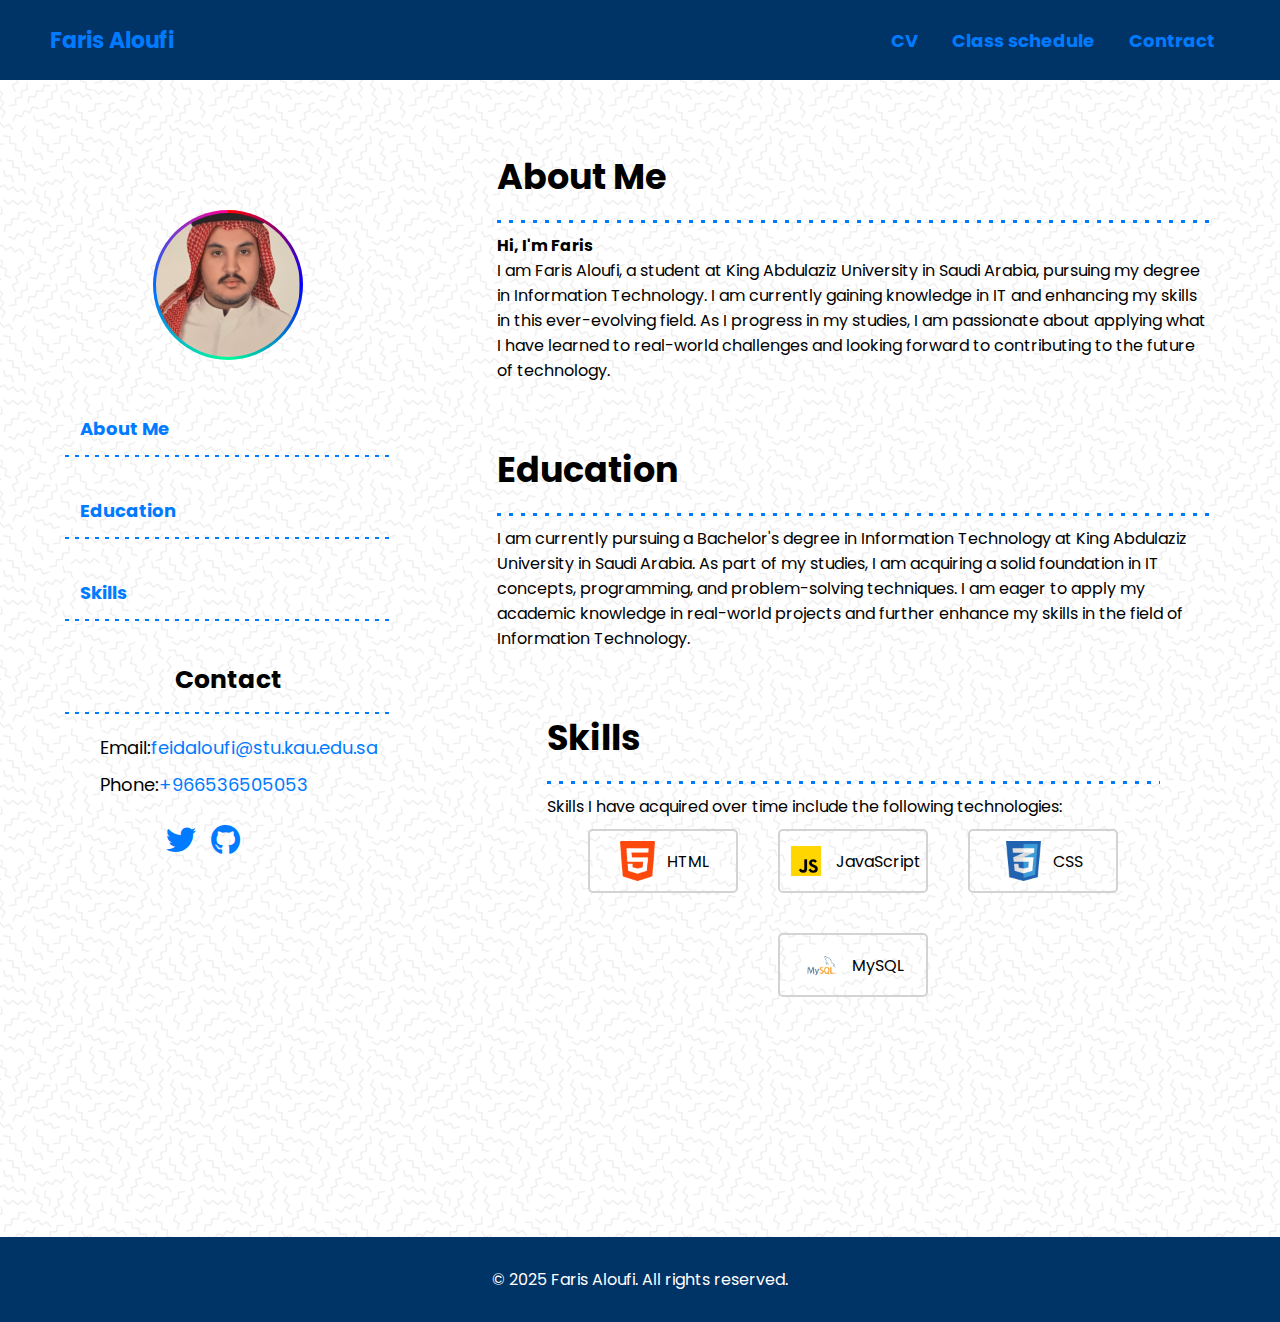
<file: index.html>
<!DOCTYPE html>
<html lang="en">

<head>
    <meta charset="UTF-8">
    <meta name="viewport" content="width=device-width, initial-scale=1.0">
    <meta http-equiv="X-UA-Compatible" content="IE=edge">
    <link rel="preconnect" href="https://fonts.googleapis.com">
    <link rel="preconnect" href="https://fonts.gstatic.com" crossorigin>
    <link
        href="https://fonts.googleapis.com/css2?family=Nunito:ital,wght@0,200..1000;1,200..1000&family=Poppins:ital,wght@0,100;0,200;0,300;0,400;0,500;0,600;0,700;0,800;0,900;1,100;1,200;1,300;1,400;1,500;1,600;1,700;1,800;1,900&display=swap"
        rel="stylesheet">
    <link rel="stylesheet" href="https://cdnjs.cloudflare.com/ajax/libs/font-awesome/6.7.2/css/all.min.css">
    <link rel="stylesheet" href="style.css">
    <title>Profile</title>
</head>

<body>
    <!-- NAVBAR -->
    <nav>
        <div class="left">
            <a href="/">Faris Aloufi</a>
        </div>

        <div class="right">
            <a href="index.html"> CV</a>
            <a href="schedule.html">Class schedule</a>
            <a href="contact.html"> Contract</a>
        </div>
    </nav>

    <main>
        <section id="CV">
        <div class="CV-section">
            <!-- Left Side: Content -->
            <div class="left-section">
                <div class="profile-image">
                    <img src="images/Image.jpg" alt="Faris headshot">

                </div>

                <div class="contact-info">
                    <div class="links">
                        <a href="#about-me">
                            <span>About Me</span>
                        </a>
                        <a href="#education">
                            <span>Education</span>
                        </a>
                        <a href="#skills">
                            <span>Skills</span>
                        </a>

                        <h3 id="contact-title">Contact</h3> 
                    </div>
                    <div class="contact-info-details">
                        <p>Email:<a href="mailto:feidaloufi@stu.kau.edu.sa">feidaloufi@stu.kau.edu.sa</a></p>
                        <p>Phone:<a href="tel:+966536505053">+966536505053</a></p>

                        <div class="social-links">
                            <a href="https://twitter.com/F21r_" target="_blank"><i class="fa-brands fa-twitter"></i></a>
                            <a href="https://github.com/FarisAloufi" target="_blank"><i
                                    class="fa-brands fa-github"></i></a>
                        </div>
                    </div>
                </div>
            </div>

            <!-- Right Side: About me -->
            <div class="right-section">
                <section id="about-me" class="about-me-section">
                    <h2>About Me</h2>
                    <div class="about-me">
                        <h4>Hi, I'm Faris</h4>
                        <p>I am Faris Aloufi, a student at King Abdulaziz University in Saudi Arabia, pursuing my degree
                            in Information Technology. I am currently gaining knowledge in IT and enhancing my skills in
                            this ever-evolving field. As I progress in my studies, I am passionate about applying what I
                            have learned to real-world challenges and looking forward to contributing to the future of
                            technology.</p>
                    </div>
                </section>

                <!-- Education Section -->
                <section id="education" class="education-section">
                    <h2>Education</h2>
                    <div class="education">
                        <p>I am currently pursuing a Bachelor's degree in Information Technology at King Abdulaziz
                            University in Saudi Arabia. As part of my studies, I am acquiring a solid foundation in IT
                            concepts, programming, and problem-solving techniques. I am eager to apply my academic
                            knowledge in real-world projects and further enhance my skills in the field of Information
                            Technology.</p>
                    </div>
                </section>

                <!-- Skills Section -->
                <section id="skills" class="skills-section">
                    <h2>Skills</h2>
                    <div class="skills">
                        <p>Skills I have acquired over time include the following technologies:</p>
                        <div class="cells">
                            <div class="cell">
                                <img src="images/html.png" width="50" height="50" alt="HTML logo">
                                <span>HTML</span>
                            </div>
                            <div class="cell">
                                <img src="images/js.png" width="50" height="50" alt="JavaScript logo">
                                <span>JavaScript</span>
                            </div>
                            <div class="cell">
                                <img src="images/css.peg.jpeg" width="50" height="50" alt="CSS logo">
                                <span>CSS</span>
                            </div>
                            <div class="cell">
                                <img src="images/mysql.png" width="50" height="50" alt="MySQL logo">
                                <span>MySQL</span>
                            </div>

                        </div>
                    </div>
                </section>

            </div>

        </div>
    </section>
        <footer>
            <p>© 2025 Faris Aloufi. All rights reserved.</p>
        </footer>
    </main>
</body>

</html>
</file>
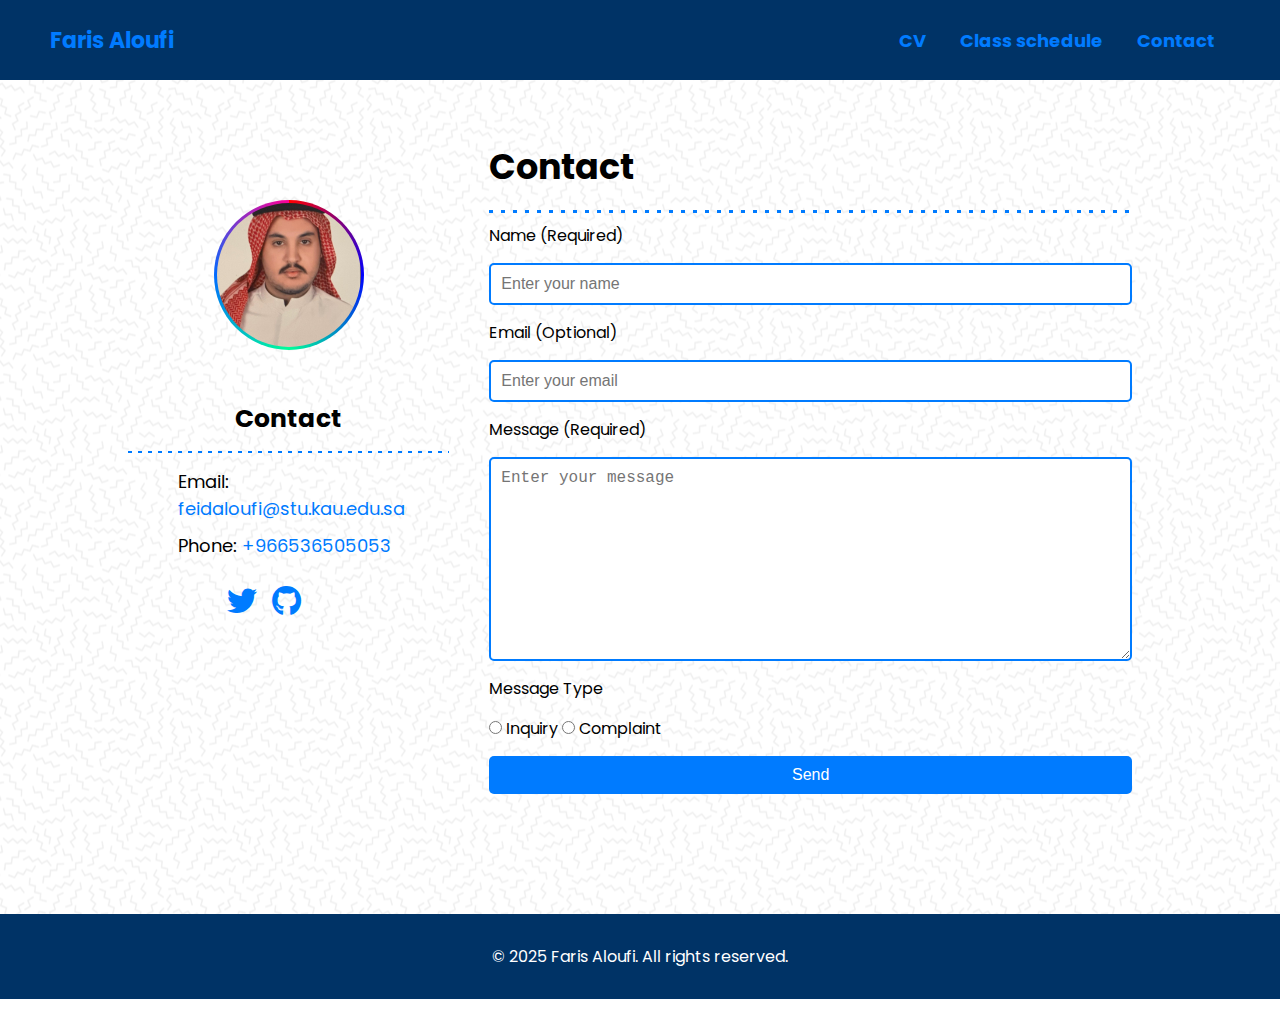
<file: contact.html>
<!DOCTYPE html>
<html lang="en">

<head>
    <meta charset="UTF-8">
    <meta name="viewport" content="width=device-width, initial-scale=1.0">
    <title>Contact</title>
    <link rel="preconnect" href="https://fonts.googleapis.com">
    <link rel="preconnect" href="https://fonts.gstatic.com" crossorigin>
    <link href="https://fonts.googleapis.com/css2?family=Nunito:ital,wght@0,200..1000;1,200..1000&family=Poppins:ital,wght@0,100;0,200;0,300;0,400;0,500;0,600;0,700;0,800;0,900;1,100;1,200;1,300;1,400;1,500;1,600;1,700;1,800;1,900&display=swap" rel="stylesheet">
    <link rel="stylesheet" href="https://cdnjs.cloudflare.com/ajax/libs/font-awesome/6.7.2/css/all.min.css">
    <link rel="stylesheet" href="style.css">
</head>

<body>
   
    <nav>
        <div class="left">
            <a href="/">Faris Aloufi</a> 
        </div>
        <div class="right">
            <a href="index.html">CV</a> 
            <a href="schedule.html">Class schedule</a> 
            <a href="contact.html">Contact</a> 
        </div>
    </nav>

 
       <main>
        <section id="contact">
            <div class="contact-section">
                <div class="left-section">
                    
                    <div class="profile-image">
                        <img src="images/Image.jpg" alt="Faris headshot">
                    </div>
                    <h3 id="contact-title">Contact</h3> 
                    <div class="contact-info-details">
                        <p>Email: <a href="mailto:feidaloufi@stu.kau.edu.sa">feidaloufi@stu.kau.edu.sa</a></p>
                        <p>Phone: <a href="tel:+966536505053">+966536505053</a></p>
                         <div class="social-links">
                        <a href="https://twitter.com/F21r_" target="_blank"><i class="fa-brands fa-twitter"></i></a>
                        <a href="https://github.com/FarisAloufi" target="_blank"><i class="fa-brands fa-github"></i></a>
                    </div>
                    </div>
                 
                </div>
                <div class="right-section">
            <h2>Contact</h2>
            <form action="https://webhook.site/d0ab4002-4348-401a-b51c-bcb48b7e5c75" method="POST">
               
                <label for="name">Name (Required)</label>
                <input type="text" id="name" name="name" required placeholder="Enter your name">

             
                <label for="email">Email (Optional)</label>
                <input type="email" id="email" name="email" placeholder="Enter your email">

                
                <label for="message">Message (Required)</label>
                <textarea id="message" name="message" rows="10" placeholder="Enter your message" required></textarea>

                
                <label>Message Type</label>
                <div>
                    <input type="radio" id="inquiry" name="message_type" value="Inquiry" required>
                    <label for="inquiry">Inquiry</label>
                    <input type="radio" id="complaint" name="message_type" value="Complaint" required>
                    <label for="complaint">Complaint</label>
                </div>

               
                <button type="submit">Send</button>
            </form>
            </div>
        </section>
        <footer><p>© 2025 Faris Aloufi. All rights reserved.</p></footer>
    </main>
</body>

</html>
</file>
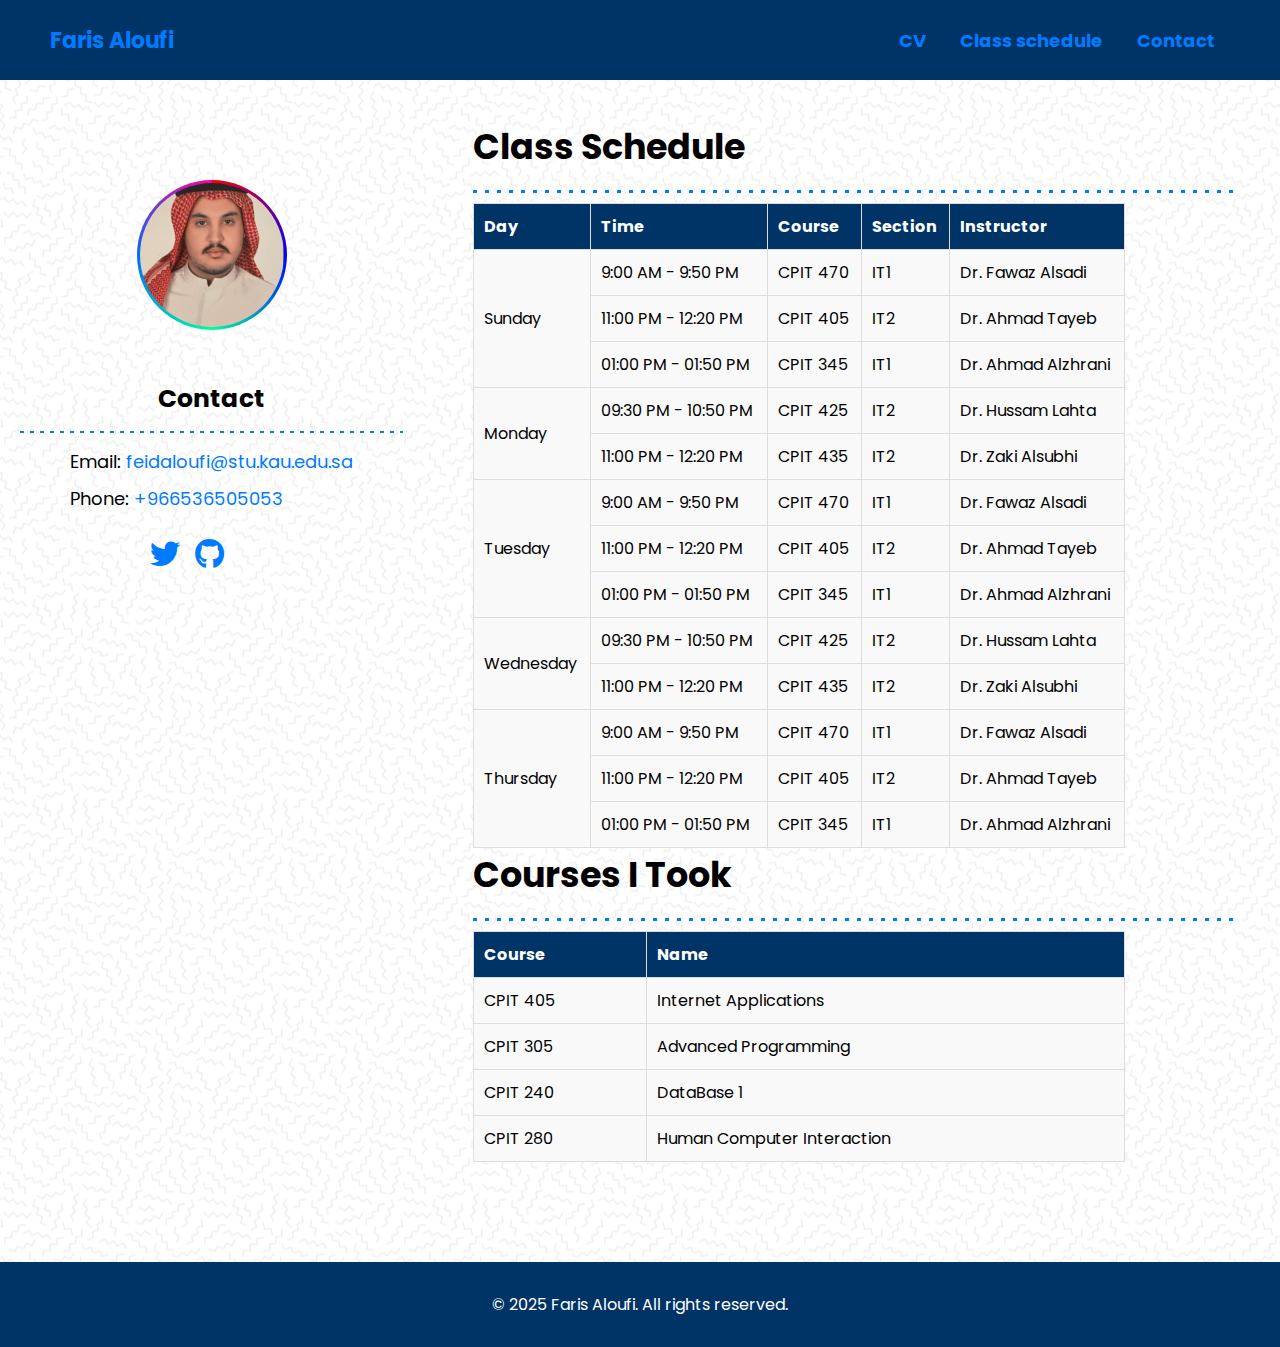
<file: schedule.html>
<!DOCTYPE html>
<html lang="en">

<head>
    <meta charset="UTF-8">
    <meta name="viewport" content="width=device-width, initial-scale=1.0">
    <link rel="preconnect" href="https://fonts.googleapis.com">
    <link rel="preconnect" href="https://fonts.gstatic.com" crossorigin>
    <link
        href="https://fonts.googleapis.com/css2?family=Nunito:ital,wght@0,200..1000;1,200..1000&family=Poppins:ital,wght@0,100;0,200;0,300;0,400;0,500;0,600;0,700;0,800;0,900;1,100;1,200;1,300;1,400;1,500;1,600;1,700;1,800;1,900&display=swap"
        rel="stylesheet">
    <link rel="stylesheet" href="https://cdnjs.cloudflare.com/ajax/libs/font-awesome/6.7.2/css/all.min.css">
    <link rel="stylesheet" href="style.css">
    <title>Schedule</title>
</head>

<body>
    <nav>
        <div class="left">
            <a href="/">Faris Aloufi</a>
        </div>
        <div class="right">
            <a href="index.html">CV</a>
            <a href="schedule.html">Class schedule</a>
            <a href="contact.html">Contact</a>
        </div>
    </nav>


    <main>
        <section id="schedule">
            <div class="schedule-section">
                <div class="left-section">
                    <div class="profile-image">
                        <img src="images/Image.jpg" alt="Faris headshot">
                    </div>
                    <h3 id="contact-title">Contact</h3>
                    <div class="contact-info-details">
                        <p>Email: <a href="mailto:feidaloufi@stu.kau.edu.sa">feidaloufi@stu.kau.edu.sa</a></p>
                        <p>Phone: <a href="tel:+966536505053">+966536505053</a></p>
                        <div class="social-links">
                            <a href="https://twitter.com/F21r_" target="_blank"><i class="fa-brands fa-twitter"></i></a>
                            <a href="https://github.com/FarisAloufi" target="_blank"><i
                                    class="fa-brands fa-github"></i></a>
                        </div>
                    </div>
                </div>
                <div class="right-section">
                    <h2>Class Schedule</h2>
                    <table>
                        <thead>
                            <tr>
                                <th>Day</th>
                                <th>Time</th>
                                <th>Course</th>
                                <th>Section</th>
                                <th>Instructor</th>
                            </tr>
                        </thead>
                        <tbody>
                            <tr>
                                <td rowspan="3">Sunday</td>
                                <td>9:00 AM - 9:50 PM</td>
                                <td>CPIT 470</td>
                                <td>IT1</td>
                                <td>Dr. Fawaz Alsadi</td>
                            </tr>
                            <tr>
                                <td>11:00 PM - 12:20 PM</td>
                                <td>CPIT 405</td>
                                <td>IT2</td>
                                <td>Dr. Ahmad Tayeb</td>
                            </tr>
                            <tr>
                                <td>01:00 PM - 01:50 PM</td>
                                <td>CPIT 345</td>
                                <td>IT1</td>
                                <td>Dr. Ahmad Alzhrani</td>
                            </tr>
                            <tr>
                                <td rowspan="2">Monday</td>
                                <td>09:30 PM - 10:50 PM</td>
                                <td>CPIT 425</td>
                                <td>IT2</td>
                                <td>Dr. Hussam Lahta</td>
                            </tr>
                            <tr>
                                <td>11:00 PM - 12:20 PM</td>
                                <td>CPIT 435</td>
                                <td>IT2</td>
                                <td>Dr. Zaki Alsubhi</td>
                            </tr>
                            <tr>
                            <tr>
                                <td rowspan="3">Tuesday</td>
                                <td>9:00 AM - 9:50 PM</td>
                                <td>CPIT 470</td>
                                <td>IT1</td>
                                <td>Dr. Fawaz Alsadi</td>
                            </tr>
                            <tr>
                                <td>11:00 PM - 12:20 PM</td>
                                <td>CPIT 405</td>
                                <td>IT2</td>
                                <td>Dr. Ahmad Tayeb</td>
                            </tr>
                            <tr>
                                <td>01:00 PM - 01:50 PM</td>
                                <td>CPIT 345</td>
                                <td>IT1</td>
                                <td>Dr. Ahmad Alzhrani</td>
                            </tr>
                            <tr>
                                <td rowspan="2">Wednesday</td>
                                <td>09:30 PM - 10:50 PM</td>
                                <td>CPIT 425</td>
                                <td>IT2</td>
                                <td>Dr. Hussam Lahta</td>
                            </tr>
                            <tr>
                                <td>11:00 PM - 12:20 PM</td>
                                <td>CPIT 435</td>
                                <td>IT2</td>
                                <td>Dr. Zaki Alsubhi</td>
                            </tr>
                            <tr>
                                <td rowspan="3">Thursday</td>
                                <td>9:00 AM - 9:50 PM</td>
                                <td>CPIT 470</td>
                                <td>IT1</td>
                                <td>Dr. Fawaz Alsadi</td>
                            </tr>
                            <tr>
                                <td>11:00 PM - 12:20 PM</td>
                                <td>CPIT 405</td>
                                <td>IT2</td>
                                <td>Dr. Ahmad Tayeb</td>
                            </tr>
                            <tr>
                                <td>01:00 PM - 01:50 PM</td>
                                <td>CPIT 345</td>
                                <td>IT1</td>
                                <td>Dr. Ahmad Alzhrani</td>
                            </tr>

                        </tbody>
                    </table>

                    <h2>Courses I Took</h2>
                    <table>
                        <thead>
                            <tr>
                                <th>Course</th>
                                <th>Name</th>
                            </tr>
                        </thead>
                        <tbody>
                            <tr>
                                <td>CPIT 405</td>
                                <td>Internet Applications</td>
                            </tr>
                            <tr>
                                <td>CPIT 305</td>
                                <td>Advanced Programming</td>
                            </tr>
                            <tr>
                                <td>CPIT 240</td>
                                <td>DataBase 1</td>
                            </tr>
                            <tr>
                                <td>CPIT 280</td>
                                <td>Human Computer Interaction</td>
                            </tr>
                        </tbody>
                    </table>
                </div>
        </section>
        <footer>
            <p>© 2025 Faris Aloufi. All rights reserved.</p>
        </footer>


</body>

</html>
</file>
<file: style.css>
* {
    margin: 0;
    padding: 0;
    box-sizing: border-box;
}

body {
    font-family: 'Poppins', sans-serif;
    background-color: var(--background-color);
    background-image: url("images/background.webp");
    background-size: auto;
    background-position: center;
    color: var(--text-color);
    margin: 0;
    padding: 0;
}

/* NAVBAR */
nav {
    display: flex;
    justify-content: space-between;
    align-items: center;
    padding: 0 50px;
    height: 80px;
    background-color: #003366;
}

nav .left a {
    color: #007BFF;
    font-size: 22px;
    font-weight: bold;
    text-decoration: none;

}

nav .right a {
    margin: 0 15px;
    color: #007BFF;
    font-weight: bold;
    font-size: 18px;
    text-decoration: none;

}

nav .right a:hover {
    color: rgb(0, 0, 0);

}

/* Section 1 :CV*/
.CV-section {
    display: flex;
    padding: 50px;
    gap: 50px;
}


.left-section .links a {
    position: relative;
    display: inline-block;
    font-weight: bold;
    font-size: 18px;
    color: #007BFF;
    text-decoration: none;
    margin: 10px 0;
}

.left-section .links a::after {
    content: '';
    position: absolute;
    left: 0;
    bottom: -5px;
    width: 100%;
    height: 2px;
    background-image: repeating-linear-gradient(to right,
            #007BFF 0,
            #007BFF 4px,
            transparent 4px,
            transparent 10px);
}

.profile-image {
    margin-bottom: 30px;
}

.profile-image img {
    width: 200px;
    height: 200px;
    border-radius: 50%;
    object-fit: cover;
    margin-bottom: 20px;
}

.contact-info .links {
    display: flex;
    flex-direction: column;
    gap: 15px;
    padding: 5px 15px;
    border-radius: 5px;
}

.contact-info .links a {
    display: flex;
    align-items: center;
    padding: 10px 15px;
    border: 2px solid var(--link-color);
    border-radius: 5px;
    transition: .1s;
}

.contact-info .links a:hover {
    color: var(--text-color);
    border: 2px solid var(--text-color);
}

.contact-info .links a i {
    margin-right: 50px;
}


.contact-info-details {
    margin-top: 20px;
    color: #000000
}

.contact-info-details a {
    color: #007BFF
}

#contact-title {
    position: relative;
    font-size: 25px;
    padding-bottom: 10px;
    padding-top: 20px;
    margin-bottom: 0px;
    font-weight: bold;
    color: #000000;
}

#contact-title::after {
    content: '';
    position: absolute;
    left: 0;
    bottom: -5px;
    width: 100%;
    height: 2px;
    background-image: repeating-linear-gradient(to right,
            #007BFF 0,
            #007BFF 4px,
            transparent 4px,
            transparent 10px);
}

.right-section {
    flex-grow: 1;
    padding: 20px;
    border-radius: 8px;
    text-align: left;
}

section {
    margin-bottom: 60px;
    text-align: left;
}

section h2 {
    position: relative;
    text-align: left;
    font-size: 35px;
    margin-bottom: 20px;
    padding-bottom: 10px;
}

section p {
    text-align: left;
}


section h2::after {
    content: '';
    position: absolute;
    left: 0;
    bottom: -10px;
    width: 100%;
    height: 3px;
    background-image: repeating-linear-gradient(to right,
            #007BFF 0,
            #007BFF 4px,
            transparent 4px,
            transparent 12px);
}

.about-me {
    margin-top: 20px;
}


/* Skills Section */
.skills-section {
    padding: 0 50px;
    margin-bottom: 100px;
    text-align: left;
}

.skills-section h2 {
    text-align:left;
    font-size: 35px;
    
}

.skills-section .content {
    text-align:left;
    margin-bottom: 20px;
}

.skills-section .cells {
    display: flex;
    justify-content: center;
    flex-wrap: wrap;
    gap: 20px;
}

.skills-section .cells .cell {
    display: flex;
    justify-content: center;
    align-items: center;
    gap: 10px;
    width: 150px;
    padding: 10px 20px;
    margin: 10px;
    border: 2px solid lightgray;
    border-radius: 5px;
}

.skills-section .cells .cell img {
    width: 40px;
    height: 40px;
    object-fit: contain;
    border-radius: 2px;
}

.skills-section .cells .cell span {
    font-size: 16px;
}


/* Contact.html */
#contact {
    display: flex;
    justify-content: center;
    align-items: flex-start;
    background-size: cover;
    background-attachment: fixed;
    padding: 40px 0;
}

.contact-section {
    display: flex;
    justify-content: center;
    width: 80%;
    max-width: 1200px;
    margin: 0 auto;
}

.left-section {
    margin-right: 50px;
}

@property --angle {
    syntax: "<angle>";
    initial-value: 0deg;
    inherits: false;
}

.profile-image img {
    width: 150px;
    height: 150px;
    border-radius: 50%;
    padding: 3px;
    background-image: conic-gradient(from var(--angle), red, blue, #00ff99, #006aff, #ff0095);
    object-fit: cover;

    display: block;
    margin: 0 auto;
    animation: 3s spin linear infinite;
}

.profile-image img::before {
    filter: blur(1.5rem);
    opacity: 0.5;
}

@keyframes spin {
    from {
        --angle: 0deg;
    }

    to {
        --angle: 360deg;
    }
}

.contact-info-details {
    text-align: left;
    margin-top: 50px;
}

.contact-info-details p {
    font-size: 18px;
    margin-bottom: 10px;
}

.contact-info-details a {
    color: #007bff;
    text-decoration: none;
}

.contact-info-details a:hover {
    color: #0056b3;
}


.social-links {
    display: flex;
    justify-content: center;
    gap: 20px;
    margin-top: 20px;
    border: none;
}

.social-links a {
    font-size: 30px;
    color: #007bff;
    transition: color 0.3s ease;
}

.social-links a:hover {
    color: #0056b3;

}

.right-section {
    flex-grow: 1;
    padding: 20px;
    border-radius: 8px;

}

.h2 {
    text-align: center;
    color: #333;
    margin-bottom: 20px;
}

form {
    display: flex;
    flex-direction: column;
    gap: 15px;
}

input[type="text"],
input[type="email"],
textarea {
    padding: 10px;
    border: 2px solid #007BFF;
    border-radius: 5px;
    font-size: 16px;
}

textarea {
    resize: vertical;
}

button {
    background-color: #007BFF;
    color: white;
    padding: 10px 20px;
    border: none;
    border-radius: 5px;
    cursor: pointer;
    font-size: 16px;
    transition: background-color 0.3s ease;
}

button:hover {
    background-color: #0056b3;
}

/* schedule.html*/
.schedule-section {
    display: flex;
    justify-content:space-between;
    padding: 20px;
    gap: 30px;
}

.left-section {
    flex: 1;
    margin-right: 20px;
    text-align: center;
}

.profile-image img {
    width: 150px;
    height: 150px;
    border-radius: 50%;
    object-fit: cover;
    margin-top: 80px;
}

.contact-info-details {
    margin-top: 20px;
    padding-left: 50px;
}

.contact-info-details a {
    color: #007bff;
    text-decoration: none;
}

.contact-info-details a:hover {
    color: #0056b3;
}

.social-links {
    display: flex;
    justify-content: center;
    gap: 15px;
    margin-top: 20px;
    padding-right: 100px;
}

.social-links a {
    font-size: 30px;
    color: #007bff;
    transition: color 0.3s ease;
}

.social-links a:hover {
    color: #0056b3;
}

.right-section {
    flex: 2;
    text-align: left;
}

table {
    width: 85%;
    border-collapse: collapse;
    margin-top: 20px;
}

th,
td {
    padding: 10px;
    border: 1px solid #ddd;
    text-align: left;
}

th {
    background-color: #003366;
    color: white;
}

td {
    background-color: #f9f9f9;
}

tr:nth-child(odd) {
    background-color: #000000;
}

tr:nth-child(even) {
    background-color: #3d3d3d;
}

tr:hover {
    background-color: #d4e6f1;
}

tr:nth-child(odd):hover {
    background-color: #b3c6e6;
}

footer {
    background-color: #003366;
    color: white;
    padding: 30px;
    text-align:center;
    position: relative;
    bottom: 0;
    width: 100%;
}


/* For the minimaizing and maximaizing on phone screen*/
@media (max-width: 800px) {
    .skills-section .cells .cell {
        width: 120px;
    }
}

@media (max-width: 600px) {
    .skills-section .cells .cell {
        width: 100%;
    }

    .skills-section .cells .cell span {
        font-size: 14px;
    }
}

@media (max-width: 1024px) {
    .container {
        padding: 30px;
        gap: 30px;
    }
}

@media (max-width: 768px) {
    .container {
        flex-direction: column;
    }

    .left-section {
        position: relative;
        top: 0;
        display: flex;
        flex-direction: column;
        align-items: center;
    }

    .profile-image img {
        max-width: 250px;

    }

    .contact-info .links {
        flex-direction: row;
        flex-wrap: wrap;
        justify-content: center;
    }

    nav {
        padding: 0 20px;
    }

    nav .right a span {
        display: none;
    }

    section h2 {
        font-size: 30px;
    }
}

@media (max-width: 480px) {
    .container {
        padding: 20px;
    }

    .profile-image img {
        max-width: 200px;
    }

    .contact-info .links a {
        padding: 8px 12px;
        font-size: 14px;
    }

    .skills-section .skill {
        min-width: 100%;
    }
}
</file>
